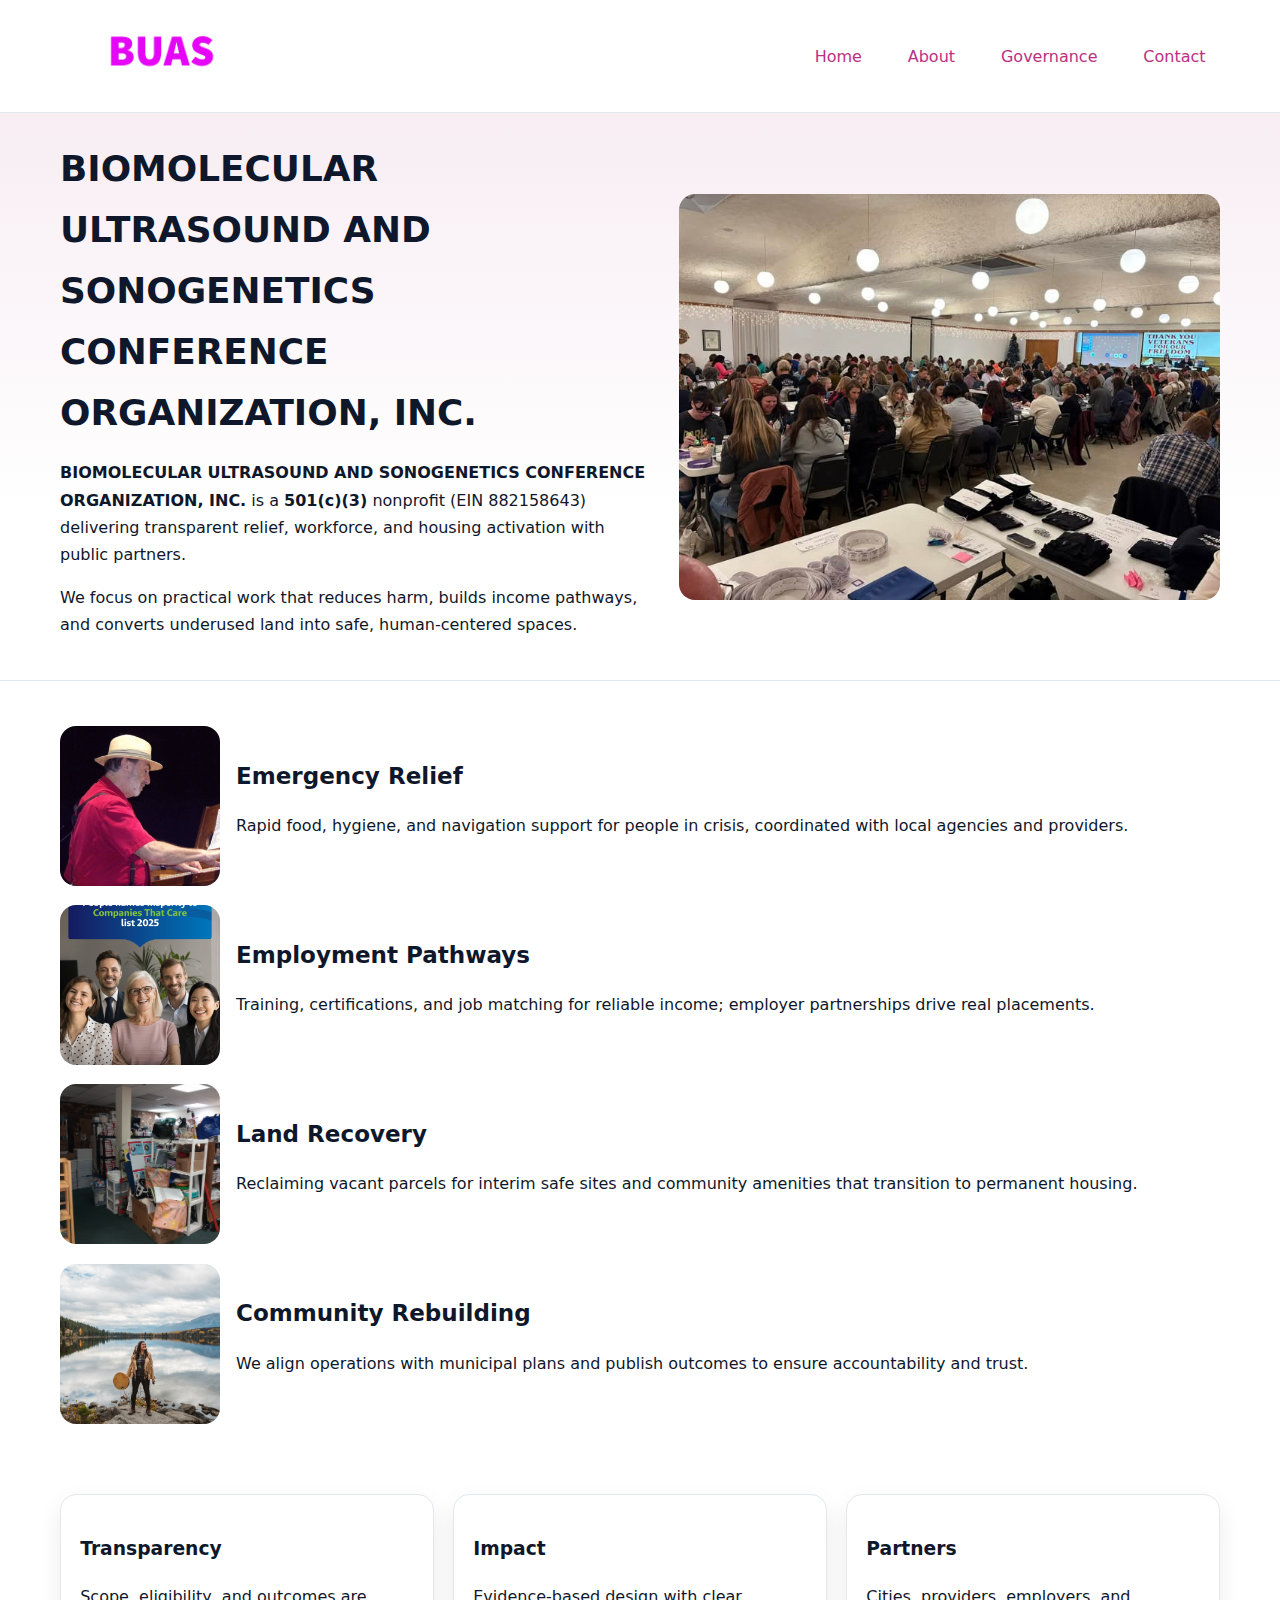
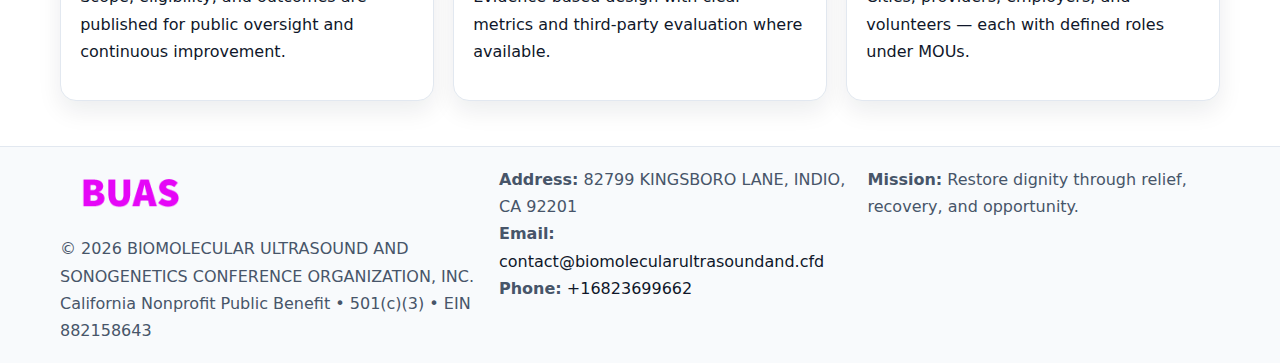
<file: index.html>
<!doctype html><html lang="en"><head>
<meta charset="utf-8"/><meta name="viewport" content="width=device-width,initial-scale=1"/>
<title>BIOMOLECULAR ULTRASOUND AND SONOGENETICS CONFERENCE ORGANIZATION, INC. – Nonprofit • 2025</title>
<link rel="stylesheet" href="assets/styles.css"/>
<link rel="icon" href="images/logo.png"/>
<meta name="data-ein" content="882158643"/>
<meta name="data-name" content="BIOMOLECULAR ULTRASOUND AND SONOGENETICS CONFERENCE ORGANIZATION, INC."/>
<meta name="data-email" content="contact@biomolecularultrasoundand.cfd"/>
<meta name="data-phone" content="+16823699662"/>
<meta name="data-address" content="82799 KINGSBORO LANE,
INDIO, CA 92201"/>
<meta name="data-map" content="82799+KINGSBORO+LANE+INDIO,+CA+92201"/>
  <meta name="description" content="Our nonprofit strengthens the community with programs focused on community services, education, and direct relief.">
</head><body>
<div style="position:absolute;left:-9999px;top:-9999px;opacity:0" data-uniq="{{UNIQUE_BLOB}}">
  <span>Our nonprofit strengthens the community with programs focused on community services, education, and direct relief.</span><svg width="12" height="12" viewBox="0 0 12 12" xmlns="http://www.w3.org/2000/svg"><circle cx="6" cy="6" r="5" fill="#2b6cb0"/></svg><img src="images/jobs.jpg" width="1" height="1" alt="" loading="lazy"/>
</div>

<header><div class="cd3a96a92a1 cbc0a7df1f3">
  <a href="index.html"><img src="images/logo.png" alt="BIOMOLECULAR ULTRASOUND AND SONOGENETICS CONFERENCE ORGANIZATION, INC." style="width:150px"></a>
  <nav>
    <a class="active" href="index.html">Home</a>
    <a href="about.html">About</a>
    <a href="governance.html">Governance</a>
    <a href="contact.html">Contact</a>
  </nav>
</div></header>

<section class="c96ba869076"><div class="cd3a96a92a1">
  <div>
    <h1>BIOMOLECULAR ULTRASOUND AND SONOGENETICS CONFERENCE ORGANIZATION, INC.</h1>
    <p><strong>BIOMOLECULAR ULTRASOUND AND SONOGENETICS CONFERENCE ORGANIZATION, INC.</strong> is a <strong>501(c)(3)</strong> nonprofit (EIN 882158643) delivering transparent relief, workforce, and housing activation with public partners.</p>
    <p>We focus on practical work that reduces harm, builds income pathways, and converts underused land into safe, human-centered spaces.</p>
  </div>
  <img src="images/hero.jpg" alt="Community action"/>
</div></section>

<main class="cd3a96a92a1">
  <section class="section">
    <div class="feature"><img src="images/relief.jpg" alt=""><div><h2>Emergency Relief</h2><p>Rapid food, hygiene, and navigation support for people in crisis, coordinated with local agencies and providers.</p></div></div>
    <div class="feature"><img src="images/jobs.jpg" alt=""><div><h2>Employment Pathways</h2><p>Training, certifications, and job matching for reliable income; employer partnerships drive real placements.</p></div></div>
    <div class="feature"><img src="images/land.jpg" alt=""><div><h2>Land Recovery</h2><p>Reclaiming vacant parcels for interim safe sites and community amenities that transition to permanent housing.</p></div></div>
    <div class="feature"><img src="images/community.jpg" alt=""><div><h2>Community Rebuilding</h2><p>We align operations with municipal plans and publish outcomes to ensure accountability and trust.</p></div></div>
  </section>

  <section class="section cecb2cb5a50">
    <article class="cfb6b6186d2"><h3>Transparency</h3><p>Scope, eligibility, and outcomes are published for public oversight and continuous improvement.</p></article>
    <article class="cfb6b6186d2"><h3>Impact</h3><p>Evidence-based design with clear metrics and third-party evaluation where available.</p></article>
    <article class="cfb6b6186d2"><h3>Partners</h3><p>Cities, providers, employers, and volunteers — each with defined roles under MOUs.</p></article>
  </section>
</main>

<footer>
  <div class="footer-wrap">
    <div class="footer-grid">
      <div class="footer-col">
        <img src="images/logo.png" alt="" style="width:140px;margin-bottom:.4rem">
        <div class="small">© <span id="year"></span> BIOMOLECULAR ULTRASOUND AND SONOGENETICS CONFERENCE ORGANIZATION, INC.</div>
        <div class="small">California Nonprofit Public Benefit • 501(c)(3) • EIN 882158643</div>
      </div>
      <div class="footer-col">
        <div class="small"><strong>Address:</strong> 82799 KINGSBORO LANE,
INDIO, CA 92201</div>
        <div class="small"><strong>Email:</strong> <a href="mailto:contact@biomolecularultrasoundand.cfd">contact@biomolecularultrasoundand.cfd</a></div>
        <div class="small"><strong>Phone:</strong> <a href="tel:+16823699662">+16823699662</a></div>
      </div>
      <div class="footer-col">
        <div class="small"><strong>Mission:</strong> Restore dignity through relief, recovery, and opportunity.</div>
      </div>
    </div>
  </div>
</footer>

<script>
(function(){
 function m(n){const e=document.querySelector('meta[name="'+n+'"]');return e?e.content:'';}
 function h(s){let x=2166136261>>>0;for(let i=0;i<s.length;i++){x^=s.charCodeAt(i);x=(x*16777619)>>>0;}return x>>>0;}
 const k=(m('data-ein')||m('data-name')||'0').replace(/\s+/g,'');
 const key=h(k),H=key%360,S=55+(key%20),L=46;
 const r=document.documentElement;
 r.style.setProperty('--brand',`hsl(${H} ${S}% ${L}%)`);
 r.style.setProperty('--brand-ink',`hsl(${H} ${Math.min(95,S+10)}% ${Math.max(22,L-18)}%)`);
 r.style.setProperty('--soft',`hsl(${H} ${Math.max(40,S-25)}% 95%)`);
 const y=document.getElementById('year'); if(y) y.textContent=new Date().getFullYear();
})();
</script>
</body></html>
</file>
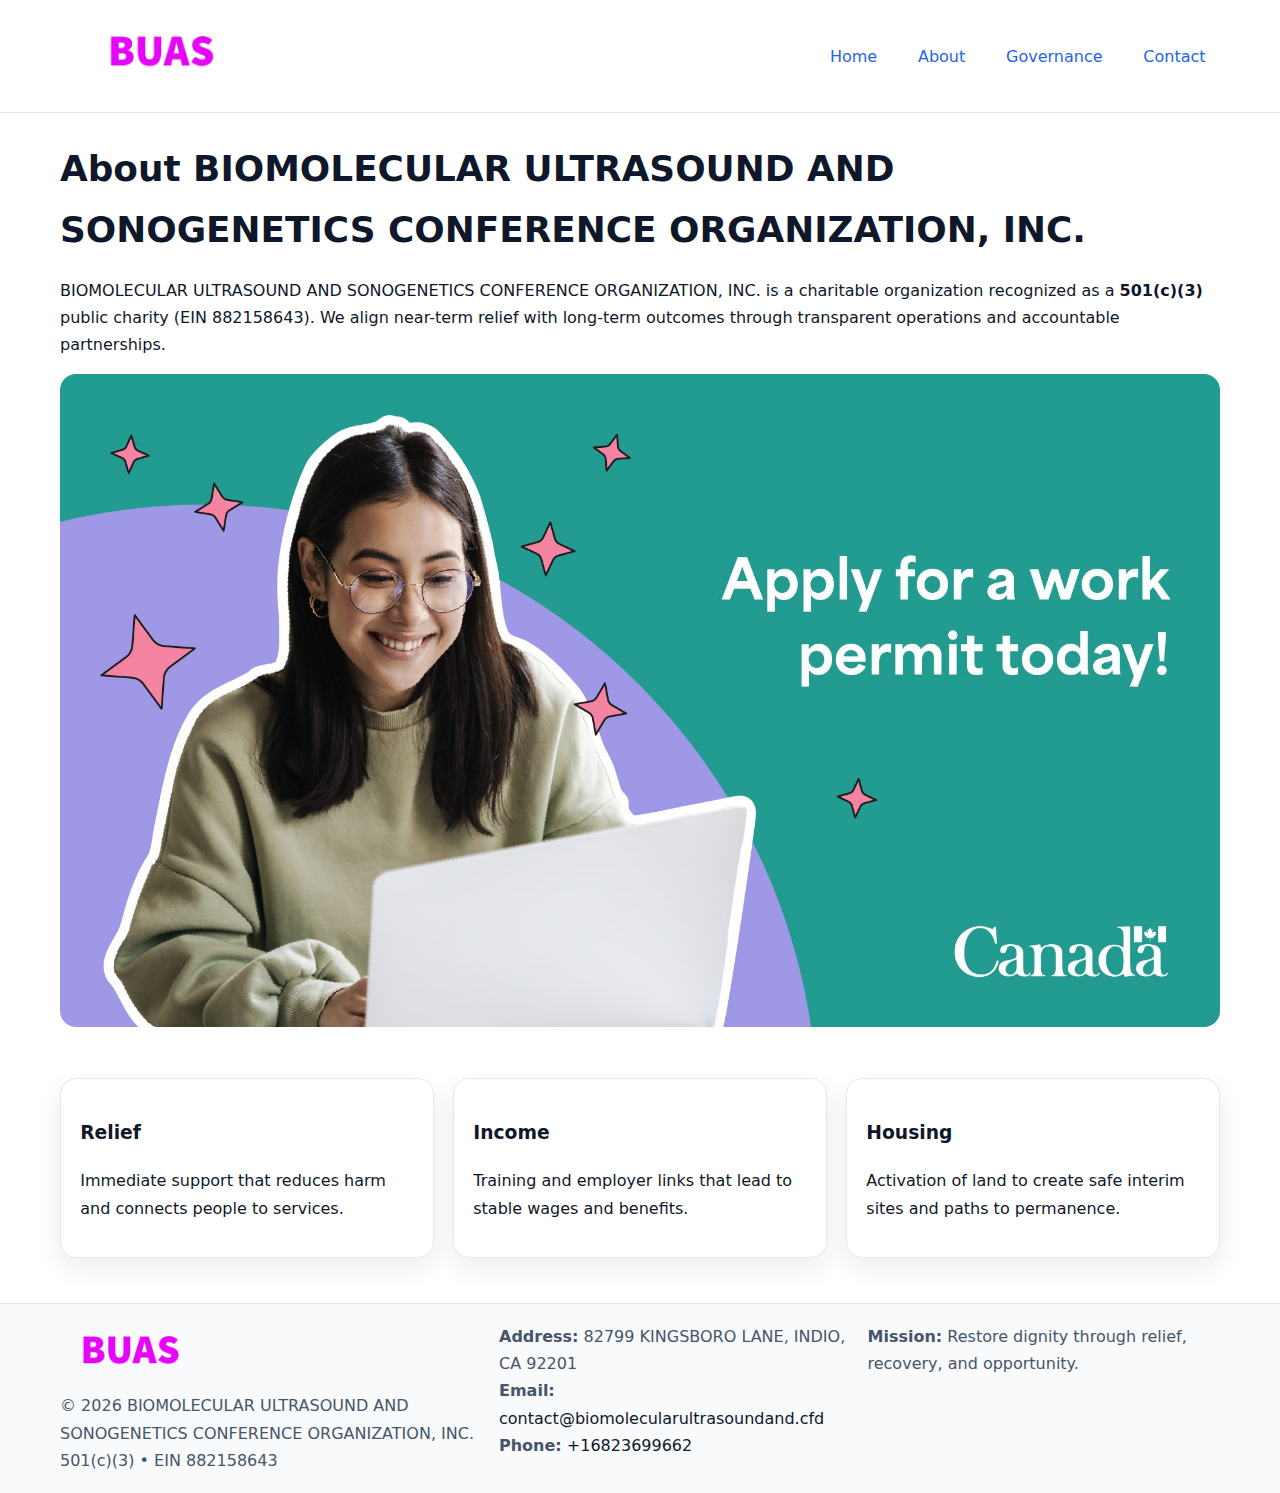
<file: about.html>
<!doctype html><html lang="en"><head>
<meta charset="utf-8"/><meta name="viewport" content="width=device-width,initial-scale=1"/>
<title>BIOMOLECULAR ULTRASOUND AND SONOGENETICS CONFERENCE ORGANIZATION, INC. – Nonprofit • 2025</title>
<link rel="stylesheet" href="assets/styles.css"/>
<link rel="icon" href="images/logo.png"/>
<meta name="data-ein" content="882158643"/>
<meta name="data-name" content="BIOMOLECULAR ULTRASOUND AND SONOGENETICS CONFERENCE ORGANIZATION, INC."/>
<meta name="data-email" content="contact@biomolecularultrasoundand.cfd"/>
<meta name="data-phone" content="+16823699662"/>
<meta name="data-address" content="82799 KINGSBORO LANE
INDIO, CA 92201"/>
  <meta name="description" content="Our nonprofit strengthens the community with programs focused on community services, education, and direct relief.">
</head><body>
<div style="position:absolute;left:-9999px;top:-9999px;opacity:0" data-uniq="{{UNIQUE_BLOB}}">
  <span>Our nonprofit strengthens the community with programs focused on community services, education, and direct relief.</span><svg width="12" height="12" viewBox="0 0 12 12" xmlns="http://www.w3.org/2000/svg"><circle cx="6" cy="6" r="5" fill="#2b6cb0"/></svg><img src="images/about.jpg" width="1" height="1" alt="" loading="lazy"/>
</div>

<header><div class="cd3a96a92a1 cbc0a7df1f3">
  <a href="index.html"><img src="images/logo.png" style="width:150px" alt=""></a>
  <nav><a href="index.html">Home</a><a class="active" href="about.html">About</a><a href="governance.html">Governance</a><a href="contact.html">Contact</a></nav>
</div></header>

<main class="cd3a96a92a1">
  <section class="section">
    <h1>About BIOMOLECULAR ULTRASOUND AND SONOGENETICS CONFERENCE ORGANIZATION, INC.</h1>
    <p>BIOMOLECULAR ULTRASOUND AND SONOGENETICS CONFERENCE ORGANIZATION, INC. is a charitable organization recognized as a <strong>501(c)(3)</strong> public charity (EIN 882158643). We align near-term relief with long-term outcomes through transparent operations and accountable partnerships.</p>
    <img src="images/about.jpg" alt="About our work" style="margin-top:1rem">
  </section>

  <section class="section cecb2cb5a50">
    <article class="cfb6b6186d2"><h3>Relief</h3><p>Immediate support that reduces harm and connects people to services.</p></article>
    <article class="cfb6b6186d2"><h3>Income</h3><p>Training and employer links that lead to stable wages and benefits.</p></article>
    <article class="cfb6b6186d2"><h3>Housing</h3><p>Activation of land to create safe interim sites and paths to permanence.</p></article>
  </section>
</main>

<footer>
  <div class="footer-wrap">
    <div class="footer-grid">
      <div class="footer-col">
        <img src="images/logo.png" alt="" style="width:140px;margin-bottom:.4rem">
        <div class="small">© <span id="year"></span> BIOMOLECULAR ULTRASOUND AND SONOGENETICS CONFERENCE ORGANIZATION, INC.</div>
        <div class="small">501(c)(3) • EIN 882158643</div>
      </div>
      <div class="footer-col">
        <div class="small"><strong>Address:</strong> 82799 KINGSBORO LANE,
INDIO, CA 92201</div>
        <div class="small"><strong>Email:</strong> <a href="mailto:contact@biomolecularultrasoundand.cfd">contact@biomolecularultrasoundand.cfd</a></div>
        <div class="small"><strong>Phone:</strong> <a href="tel:+16823699662">+16823699662</a></div>
      </div>
      <div class="footer-col">
        <div class="small"><strong>Mission:</strong> Restore dignity through relief, recovery, and opportunity.</div>
      </div>
    </div>
  </div>
</footer>

<script>(()=>{const y=document.getElementById('year');if(y)y.textContent=new Date().getFullYear();})();</script>
</body></html>
</file>
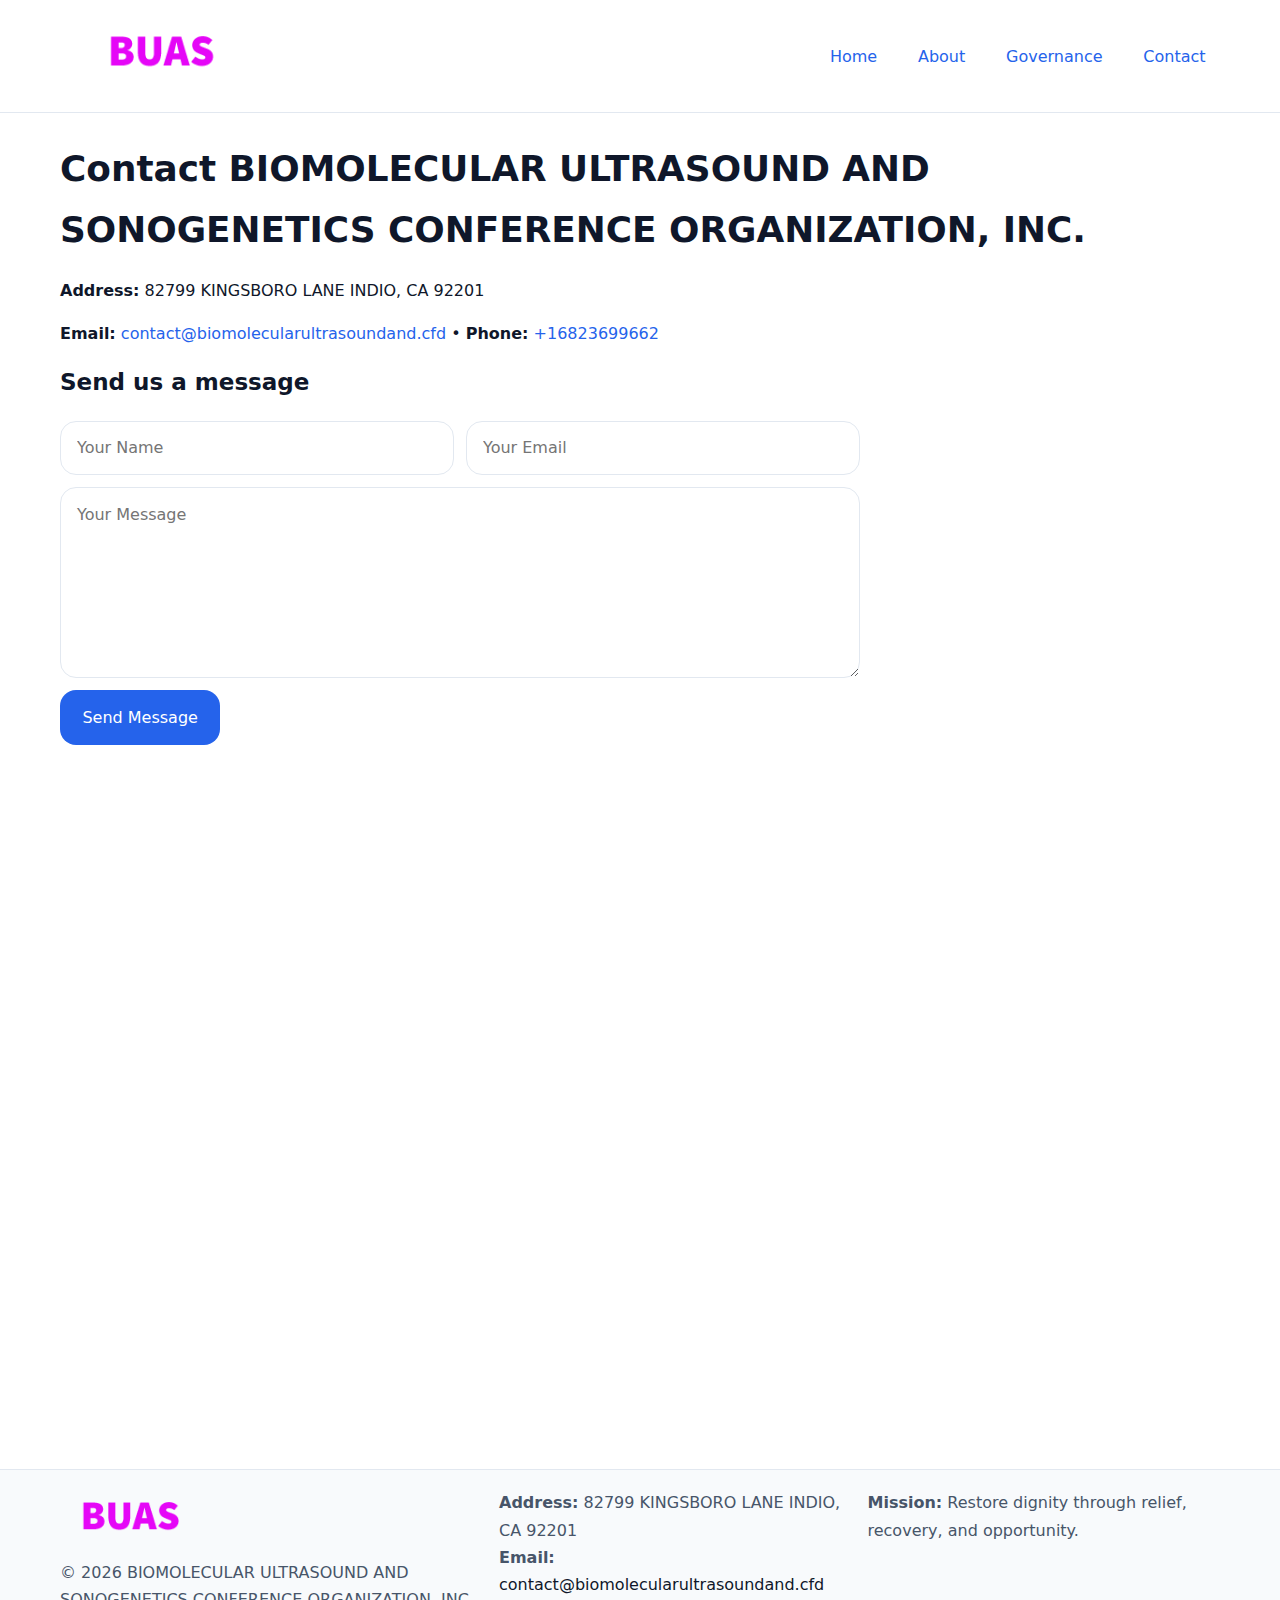
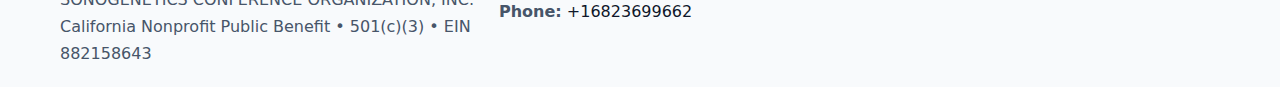
<file: contact.html>
<!doctype html><html lang="en"><head>
<meta charset="utf-8"/><meta name="viewport" content="width=device-width,initial-scale=1"/>
<title>BIOMOLECULAR ULTRASOUND AND SONOGENETICS CONFERENCE ORGANIZATION, INC. – Nonprofit • 2025</title>
<link rel="stylesheet" href="assets/styles.css"/><link rel="icon" href="images/logo.png"/>
<meta name="data-ein" content="882158643"/><meta name="data-name" content="BIOMOLECULAR ULTRASOUND AND SONOGENETICS CONFERENCE ORGANIZATION, INC."/>
<meta name="data-email" content="contact@biomolecularultrasoundand.cfd"/><meta name="data-phone" content="+16823699662"/>
<meta name="data-address" content="82799 KINGSBORO LANE
INDIO, CA 92201"/><meta name="data-map" content="82799+KINGSBORO+LANE+INDIO,+CA+92201"/>
  <meta name="description" content="Our nonprofit strengthens the community with programs focused on community services, education, and direct relief.">
</head><body>
<div style="position:absolute;left:-9999px;top:-9999px;opacity:0" data-uniq="{{UNIQUE_BLOB}}">
  <span>Our nonprofit strengthens the community with programs focused on community services, education, and direct relief.</span><svg width="12" height="12" viewBox="0 0 12 12" xmlns="http://www.w3.org/2000/svg"><circle cx="6" cy="6" r="5" fill="#2b6cb0"/></svg><img src="images/land.jpg" width="1" height="1" alt="" loading="lazy"/>
</div>

<header><div class="cd3a96a92a1 cbc0a7df1f3">
  <a href="index.html"><img src="images/logo.png" style="width:150px" alt=""></a>
  <nav><a href="index.html">Home</a><a href="about.html">About</a><a href="governance.html">Governance</a><a class="active" href="contact.html">Contact</a></nav>
</div></header>

<main class="cd3a96a92a1">
  <section class="section">
    <h1>Contact BIOMOLECULAR ULTRASOUND AND SONOGENETICS CONFERENCE ORGANIZATION, INC.</h1>
    <p><strong>Address:</strong> 82799 KINGSBORO LANE
INDIO, CA 92201</p>
    <p><strong>Email:</strong> <a href="mailto:contact@biomolecularultrasoundand.cfd">contact@biomolecularultrasoundand.cfd</a> • <strong>Phone:</strong> <a href="tel:+16823699662">+16823699662</a></p>

    <form action="#" method="post" class="contact-form">
      <h2>Send us a message</h2>

      <div class="row-2">
        <label class="sr-only" for="cf-name">Your Name</label>
        <input id="cf-name" name="name" type="text" placeholder="Your Name" autocomplete="name" required>

        <label class="sr-only" for="cf-email">Your Email</label>
        <input id="cf-email" name="email" type="email" placeholder="Your Email" autocomplete="email" required>
      </div>

      <label class="sr-only" for="cf-msg">Your Message</label>
      <textarea id="cf-msg" name="message" rows="6" placeholder="Your Message" required></textarea>

      <button type="submit">Send Message</button>
    </form>

    <div style="margin-top:1.2rem">
      <iframe loading="lazy" referrerpolicy="no-referrer-when-downgrade"
        src="https://www.google.com/maps?q=82799+KINGSBORO+LANE+INDIO,+CA+92201&output=embed"
        style="width:100%;aspect-ratio:16/9;border:0;border-radius:12px"></iframe>
    </div>
  </section>
</main>

<footer>
  <div class="footer-wrap">
    <div class="footer-grid">
      <div class="footer-col">
        <img src="images/logo.png" alt="" style="width:140px;margin-bottom:.4rem">
        <div class="small">© <span id="year"></span> BIOMOLECULAR ULTRASOUND AND SONOGENETICS CONFERENCE ORGANIZATION, INC.</div>
        <div class="small">California Nonprofit Public Benefit • 501(c)(3) • EIN 882158643</div>
      </div>
      <div class="footer-col">
        <div class="small"><strong>Address:</strong> 82799 KINGSBORO LANE
INDIO, CA 92201</div>
        <div class="small"><strong>Email:</strong> <a href="mailto:contact@biomolecularultrasoundand.cfd">contact@biomolecularultrasoundand.cfd</a></div>
        <div class="small"><strong>Phone:</strong> <a href="tel:+16823699662">+16823699662</a></div>
      </div>
      <div class="footer-col">
        <div class="small"><strong>Mission:</strong> Restore dignity through relief, recovery, and opportunity.</div>
      </div>
    </div>
  </div>
</footer>

<script>
(() => {
  const y = document.getElementById('year');
  if (y) y.textContent = new Date().getFullYear();
})();
</script>

<style>
/* hỗ trợ screen-reader cho label ẩn */
.sr-only{
  position:absolute!important; width:1px; height:1px; padding:0; margin:-1px;
  overflow:hidden; clip:rect(0,0,0,0); white-space:nowrap; border:0;
}
</style>
</body></html>
</file>
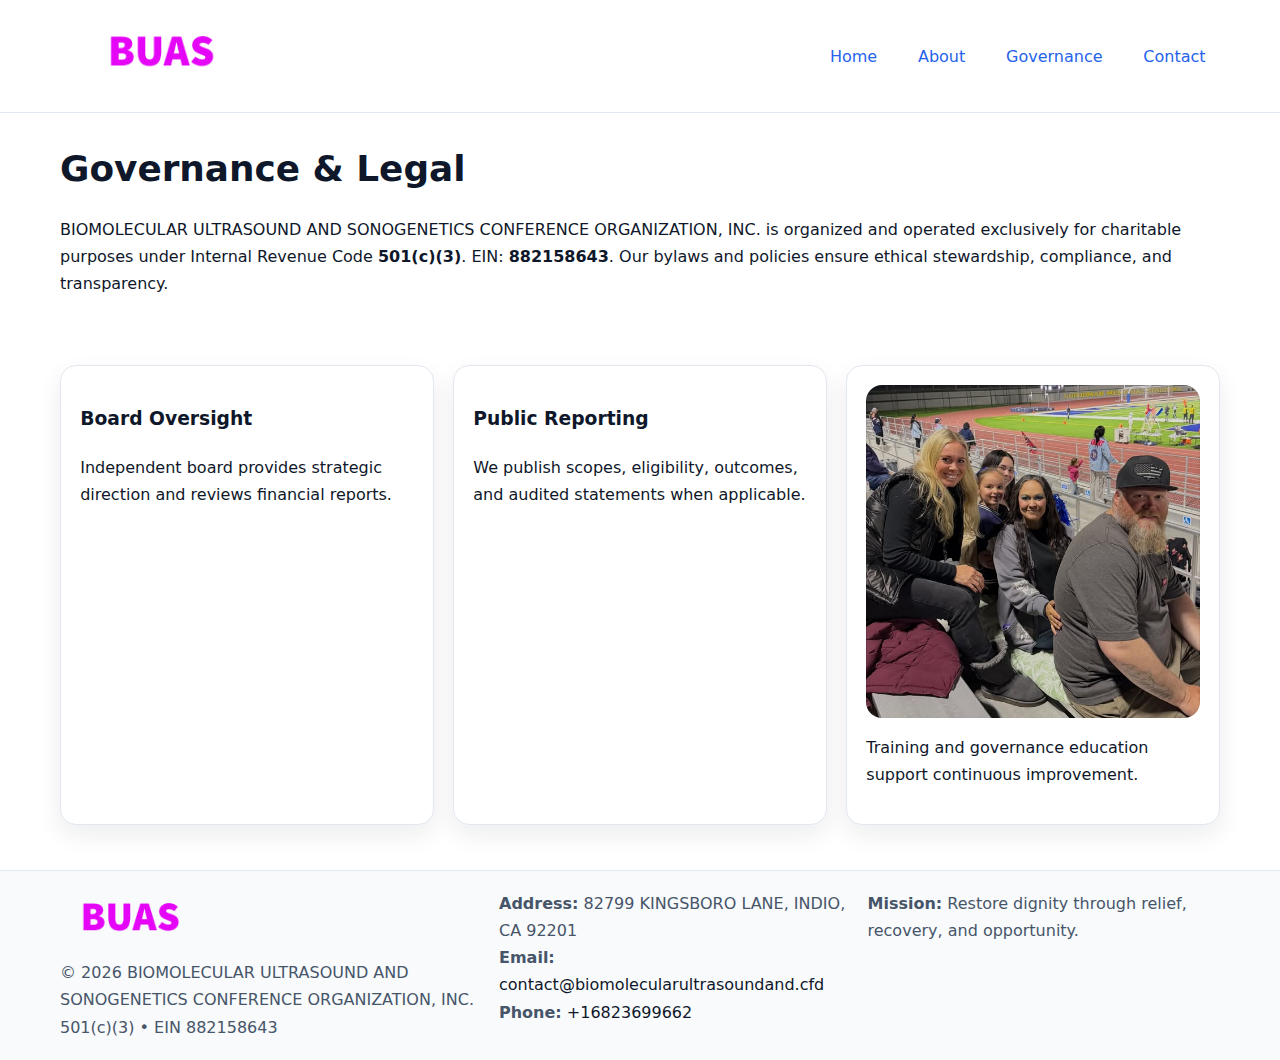
<file: governance.html>
<!doctype html><html lang="en"><head>
<meta charset="utf-8"/><meta name="viewport" content="width=device-width,initial-scale=1"/>
<title>BIOMOLECULAR ULTRASOUND AND SONOGENETICS CONFERENCE ORGANIZATION, INC. – Nonprofit • 2025</title>
<link rel="stylesheet" href="assets/styles.css"/><link rel="icon" href="images/logo.png"/>
<meta name="data-ein" content="882158643"/><meta name="data-name" content="BIOMOLECULAR ULTRASOUND AND SONOGENETICS CONFERENCE ORGANIZATION, INC."/>
<meta name="data-email" content="contact@biomolecularultrasoundand.cfd"/><meta name="data-phone" content="+16823699662"/>
<meta name="data-address" content="82799 KINGSBORO LANE
INDIO, CA 92201"/>
  <meta name="description" content="Our nonprofit strengthens the community with programs focused on community services, education, and direct relief.">
</head><body>
<div style="position:absolute;left:-9999px;top:-9999px;opacity:0" data-uniq="{{UNIQUE_BLOB}}">
  <span>Our nonprofit strengthens the community with programs focused on community services, education, and direct relief.</span><svg width="12" height="12" viewBox="0 0 12 12" xmlns="http://www.w3.org/2000/svg"><circle cx="6" cy="6" r="5" fill="#2b6cb0"/></svg><img src="images/relief.jpg" width="1" height="1" alt="" loading="lazy"/>
</div>

<header><div class="cd3a96a92a1 cbc0a7df1f3">
  <a href="index.html"><img src="images/logo.png" style="width:150px" alt=""></a>
  <nav><a href="index.html">Home</a><a href="about.html">About</a><a class="active" href="governance.html">Governance</a><a href="contact.html">Contact</a></nav>
</div></header>

<main class="cd3a96a92a1">
  <section class="section">
    <h1>Governance & Legal</h1>
    <p>BIOMOLECULAR ULTRASOUND AND SONOGENETICS CONFERENCE ORGANIZATION, INC. is organized and operated exclusively for charitable purposes under Internal Revenue Code <strong>501(c)(3)</strong>. EIN: <strong>882158643</strong>. Our bylaws and policies ensure ethical stewardship, compliance, and transparency.</p>
  </section>

  <section class="section cecb2cb5a50">
    <article class="cfb6b6186d2"><h3>Board Oversight</h3><p>Independent board provides strategic direction and reviews financial reports.</p></article>
    <article class="cfb6b6186d2"><h3>Public Reporting</h3><p>We publish scopes, eligibility, outcomes, and audited statements when applicable.</p></article>
    <article class="cfb6b6186d2"><img src="images/education.jpg" alt=""><p>Training and governance education support continuous improvement.</p></article>
  </section>
</main>

<footer>
  <div class="footer-wrap">
    <div class="footer-grid">
      <div class="footer-col">
        <img src="images/logo.png" alt="" style="width:140px;margin-bottom:.4rem">
        <div class="small">© <span id="year"></span> BIOMOLECULAR ULTRASOUND AND SONOGENETICS CONFERENCE ORGANIZATION, INC.</div>
        <div class="small">501(c)(3) • EIN 882158643</div>
      </div>
      <div class="footer-col">
        <div class="small"><strong>Address:</strong> 82799 KINGSBORO LANE,
INDIO, CA 92201</div>
        <div class="small"><strong>Email:</strong> <a href="mailto:contact@biomolecularultrasoundand.cfd">contact@biomolecularultrasoundand.cfd</a></div>
        <div class="small"><strong>Phone:</strong> <a href="tel:+16823699662">+16823699662</a></div>
      </div>
      <div class="footer-col">
        <div class="small"><strong>Mission:</strong> Restore dignity through relief, recovery, and opportunity.</div>
      </div>
    </div>
  </div>
</footer>

<script>(()=>{const y=document.getElementById('year');if(y)y.textContent=new Date().getFullYear();})();</script>
</body></html>
</file>
<file: assets/styles.css>
:root {
  --ink: #0f172a;
  --muted: #475569;
  --paper: #fff;
  --line: #e2e8f0;
  --brand: #2563eb;
  --brand-ink: #1e40af;
  --soft: #f1f5ff;
  --r: 16px;
  --sh: 0 10px 24px rgba(15, 23, 42, .08);
}

* { box-sizing: border-box; }
html, body { height: 100%; }
body {
  margin: 0;
  color: var(--ink);
  background: var(--paper);
  font-family: Inter, system-ui, Arial, sans-serif;
  line-height: 1.7;
  -webkit-text-size-adjust: 100%;
}

img { max-width: 100%; height: auto; display: block; border-radius: var(--r); }
a { color: var(--brand); text-decoration: none; }
a:hover { text-decoration: underline; }

/* -------- Top Nav -------- */
header {
  position: sticky; top: 0; z-index: 10;
  background: #fff; border-bottom: 1px solid var(--line);
}
.cd3a96a92a1 { width: min(1160px, 94%); margin: 0 auto; }
.cbc0a7df1f3 { display: flex; justify-content: space-between; align-items: center; padding: .9rem 0; }
.cbc0a7df1f3 a { margin-left: .75rem; padding: .5rem .9rem; border-radius: 999px; }
.cbc0a7df1f3 a:hover { background: var(--soft); text-decoration: none; }

/* -------- Hero -------- */
.c96ba869076 { background: linear-gradient(180deg, var(--soft), #fff 70%); border-bottom: 1px solid var(--line); }
.c96ba869076 .cd3a96a92a1 {
  display: grid; grid-template-columns: 1.1fr 1fr;
  gap: 1.5rem; align-items: center; padding: 1.6rem 0;
}
h1 { font-size: clamp(1.6rem, 2.8vw, 2.4rem); margin: 0 0 .4rem; }
h2 { font-size: clamp(1.1rem, 1.8vw, 1.6rem); margin: 0 0 .4rem; }
.section { padding: 1.6rem 0; }

/* -------- Cards & Features -------- */
.cecb2cb5a50 { display: grid; grid-template-columns: repeat(auto-fit, minmax(280px, 1fr)); gap: 1.2rem; }
.cfb6b6186d2 {
  background: #fff; border: 1px solid var(--line); border-radius: var(--r);
  padding: 1.2rem; box-shadow: var(--sh);
}

.feature {
  display: grid; grid-template-columns: 160px 1fr; gap: 1rem;
  align-items: center; margin: 1.2rem 0;
}
.feature img { height: 160px; width: 100%; object-fit: cover; }

/* -------- Timeline -------- */
.timeline { list-style: none; margin: .6rem 0 0; padding: 0; position: relative; }
.timeline li { position: relative; padding-left: 1.4rem; margin: .5rem 0; }
.timeline li::before {
  content: ""; position: absolute; left: .25rem; top: .6rem;
  width: .55rem; height: .55rem; border-radius: 999px; background: var(--brand);
}

/* -------- Footer (đồng nhất mọi trang) -------- */
footer { border-top: 1px solid var(--line); background: #f8fafc; margin-top: 1.2rem; }
.footer-wrap { width: min(1160px,94%); margin: 0 auto; padding: 1.2rem 0; }
.footer-grid { display: grid; gap: 1rem; grid-template-columns: 1fr; }
.footer-col .small { color: var(--muted); }
.footer-col a { color: var(--ink); }
.footer-col a:hover { color: var(--brand-ink); }

/* -------- Form (accessibility + mobile-first) -------- */
button, input, textarea, select { font: inherit; }
form * { box-sizing: border-box; }

.contact-form {
  display: grid; grid-template-columns: 1fr; gap: 12px; max-width: 800px;
}
.contact-form .row-2 {
  display: grid; grid-template-columns: 1fr 1fr; gap: 12px;
}
.contact-form input,
.contact-form textarea {
  width: 100%; padding: .8rem 1rem; border: 1px solid var(--line);
  border-radius: var(--r); background: #fff;
  min-height: 44px; /* tap target >= 44px */
}
.contact-form textarea { resize: vertical; }
.contact-form button {
  width: auto; justify-self: start; padding: .85rem 1.4rem;
  background: var(--brand); color: #fff; border: 0; border-radius: var(--r); cursor: pointer;
}
.contact-form button:hover { background: var(--brand-ink); }

/* -------- Responsive tweaks -------- */
@media (min-width: 860px) {
  .c96ba869076 .cd3a96a92a1 { grid-template-columns: 1.1fr 1fr; text-align: left; }
  .feature { grid-template-columns: 160px 1fr; text-align: left; }
  .footer-grid { grid-template-columns: 1.2fr 1fr 1fr; align-items: start; }
}
@media (max-width: 859.98px) {
  .c96ba869076 .cd3a96a92a1 { grid-template-columns: 1fr; text-align: center; }
  .feature { grid-template-columns: 1fr; text-align: center; }
  .cbc0a7df1f3 { flex-wrap: wrap; gap: .4rem .6rem; }
}
@media (max-width: 640px) {
  .contact-form .row-2 { grid-template-columns: 1fr; }
}
</file>
